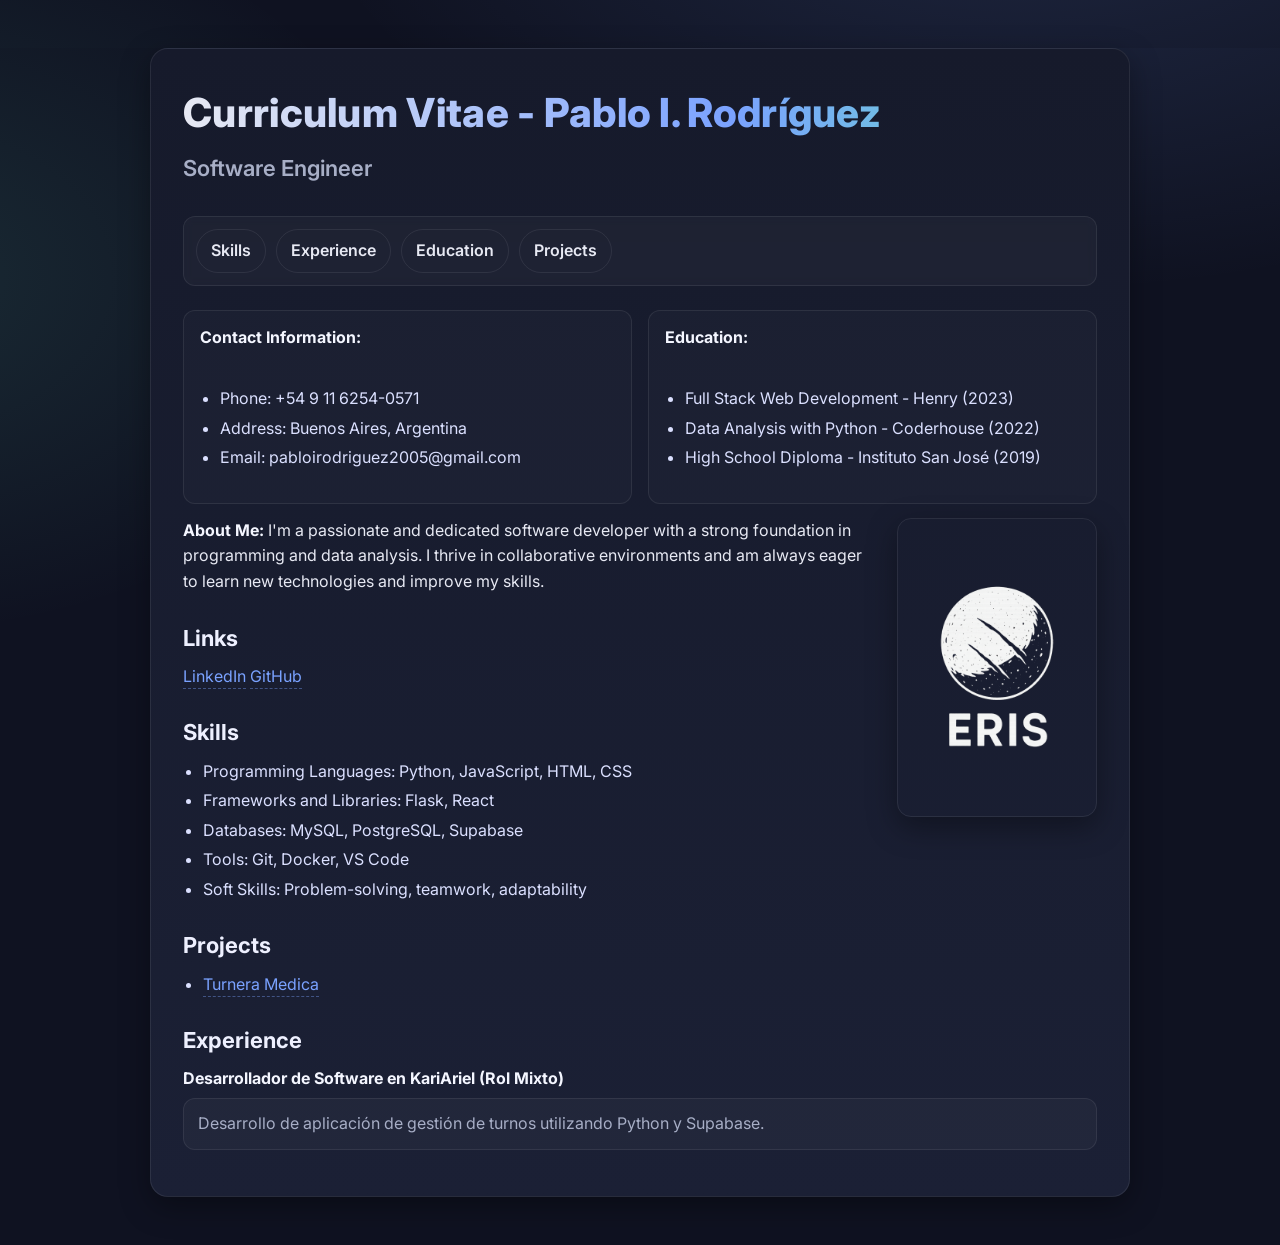
<file: index.html>
<!DOCTYPE html>
<html>
    <head>
        <meta charset = "utf-8">
        <meta name="viewport" content="width=device-width, initial-scale=1">
        <link rel="stylesheet" href="style.css">
        <title>
            Curriculum Vitae - Pablo I. Rodríguez
        </title>
    </head>
    <body>
        <div class = "container-fluid">
            <div class = "row">
                <div class = "col">
                    <h1 class = "header">Curriculum Vitae - Pablo I. Rodríguez</h1>
                </div>
            </div>
            <div class = "row">
                <div class = "col">
                    <h2 class="subheader">Software Engineer</h2>
                </div>
            </div>
            <div class="row">
                <div class="col">
                    <div class="navegacion">
                        <a class="links" href="#Skills">Skills</a> 
                        <a class="links" href="#Experience">Experience</a> 
                        <a class="links" href="#Education">Education</a> 
                        <a class="links" href="#Projects">Projects</a>
                    </div>
                </div>
            </div>
            <div class="row">
                <div class="col-6">
                    <strong>Contact Information:</strong><br>
                    <ul>
                        <li>Phone:   +54 9 11 6254-0571</li>
                        <li>Address: Buenos Aires, Argentina</li>
                        <li>Email:   pabloirodriguez2005@gmail.com</li>
                    </ul>
                </div>
                <div class="col-6">
                    <strong>Education:</strong><br>
                    <ul>
                        <li>Full Stack Web Development - Henry (2023)</li>
                        <li>Data Analysis with Python - Coderhouse (2022)</li>
                        <li>High School Diploma - Instituto San José (2019)</li>
                    </ul>
            </div>
        </div>
        
        
        <div>
            <img src="FotoCV.png" alt="Foto de Pablo I. Rodríguez" class="foto" style="width:200px; height:auto;">
            <p>
                <strong>About Me:</strong> I'm a passionate and dedicated software developer with a strong foundation in programming and data analysis. I thrive in collaborative environments and am always eager to learn new technologies and improve my skills.
            </p>
        </div>
            <h2>
                Links
            </h2>
                <a class="links" href = "https://www.linkedin.com/in/pablo-iv%C3%A1n-rodr%C3%ADguez-97356521a/" target="_blank">LinkedIn</a>
                <a class="links" href = "https://github.com/PRodri57" target="_blank">GitHub</a>
            <h2 id="Skills">
                Skills
            </h2>
                <ul>
                    <li>Programming Languages: Python, JavaScript, HTML, CSS</li>
                    <li>Frameworks and Libraries: Flask, React</li>
                    <li>Databases: MySQL, PostgreSQL, Supabase</li>
                    <li>Tools: Git, Docker, VS Code</li>
                    <li>Soft Skills: Problem-solving, teamwork, adaptability</li>
                </ul>
            <h2 id = "Projects">
                Projects
            </h2>
                <ul>
                    <li><a class="links" href = "https://github.com/PRodri57/TP-Turnera-Medica" target="_blank">Turnera Medica</a></li>
                </ul>
            <h2 id = "Experience">
                Experience
            </h2>
                <dt>
                    <strong>Desarrollador de Software en KariAriel (Rol Mixto)</strong>
                        <dd>Desarrollo de aplicación de gestión de turnos utilizando Python y Supabase.</dd>
                </dt>
    </body>
</html>
</file>
<file: style.css>
/* ====== Tipografía & variables ====== */
@import url('https://fonts.googleapis.com/css2?family=Inter:wght@300;400;600;800&display=swap');

:root{
  --bg: #0f1221;
  --card: #161a2b;
  --card-2:#1b2035;
  --text:#e7e9f3;
  --muted:#a7aec6;
  --primary:#7aa2ff;
  --accent:#66e0c2;
  --border: rgba(255,255,255,0.08);
  --shadow: 0 10px 30px rgba(0,0,0,.35);
}

*{ box-sizing: border-box; }

html,body{
  margin:0;
  padding:0;
  background:
    radial-gradient(1200px 600px at 80% -10%, rgba(122,162,255,.15), transparent 60%),
    radial-gradient(900px 600px at -10% 20%, rgba(102,224,194,.12), transparent 60%),
    var(--bg);
  color:var(--text);
  font-family: Inter, system-ui, -apple-system, "Segoe UI", Roboto, "Helvetica Neue", Arial, "Noto Sans", "Apple Color Emoji","Segoe UI Emoji", "Segoe UI Symbol";
  line-height:1.6;
}

/* ====== Contenedor principal ====== */
.container-fluid{
  max-width: 980px;
  margin: 48px auto;
  padding: 32px;
  background: linear-gradient(180deg, var(--card), var(--card-2));
  border:1px solid var(--border);
  border-radius: 18px;
  box-shadow: var(--shadow);
}

/* Sistema de filas/columnas (simple) */
.row{ display:flex; flex-wrap:wrap; gap:16px; }
.col{ flex:1 1 100%; }
.col-6{ flex:1 1 calc(50% - 8px); min-width:280px; }

/* ====== Encabezados ====== */
.header{
  margin:0 0 6px 0;
  font-size: clamp(28px, 4.2vw, 40px);
  font-weight: 800;
  letter-spacing:.3px;
  background: linear-gradient(90deg, var(--text) 0%, var(--primary) 60%, var(--accent) 100%);
  -webkit-background-clip:text;
  background-clip:text;
  color:transparent;
}
.subheader{
  margin:0 0 20px 0;
  font-weight:600;
  color: var(--muted);
}

/* ====== Navbar interna ====== */
.navegacion{
  position: sticky; top: 10px;
  display:flex; flex-wrap:wrap; gap:10px;
  padding: 12px;
  margin: 10px 0 24px 0;
  background: rgba(255,255,255,0.03);
  border:1px solid var(--border);
  border-radius: 12px;
  backdrop-filter: blur(4px);
}
.navegacion .links{
  display:inline-block;
  padding:8px 14px;
  border-radius:999px;
  border:1px solid var(--border);
  text-decoration:none;
  color:var(--text);
  font-weight:600;
  transition: transform .15s ease, background .2s ease, border-color .2s ease;
}
.navegacion .links:hover{
  transform: translateY(-1px);
  background: rgba(122,162,255,.12);
  border-color: rgba(122,162,255,.4);
}

/* ====== Enlaces globales ====== */
a.links{
  color: var(--primary);
  text-decoration: none;
  border-bottom: 1px dashed rgba(122,162,255,.4);
  padding-bottom:2px;
}
a.links:hover{ border-bottom-style: solid; }

/* ====== Listas y texto ====== */
ul{ margin:10px 0 18px 0; padding-left:20px; }
li{ margin:4px 0; color: #dbe0ff; }
strong{ color:#f4f6ff; }

p{
  margin: 14px 0 20px 0;
  color: var(--text);
}

/* ====== Foto ====== */
.foto{
  float:right;
  margin: 0 0 12px 18px;
  border-radius: 14px;
  border:1px solid var(--border);
  box-shadow: var(--shadow);
  object-fit: cover;
}

/* ====== Secciones (h2) ====== */
h2{
  margin: 26px 0 8px 0;
  font-size: clamp(18px, 2.6vw, 22px);
  font-weight: 700;
  color: #eef0ff;
}
h2 + ul, h2 + p{ margin-top:8px; }

/* ====== Definiciones (Experience) ====== */
dt{ margin-top:8px; }
dd{
  margin: 6px 0 14px 0;
  padding: 12px 14px;
  background: rgba(255,255,255,0.03);
  border:1px solid var(--border);
  border-radius: 12px;
  color: var(--muted);
}

/* ====== Tarjetas suaves para bloques de info ====== */
.col-6 > ul,
.col-6 > strong{
  display:block;
}
.col-6{
  background: rgba(255,255,255,0.02);
  border:1px solid var(--border);
  border-radius:12px;
  padding:14px 16px;
}

/* ====== Accesibilidad & pequeños detalles ====== */
:focus-visible{
  outline: 2px solid var(--accent);
  outline-offset: 3px;
}

/* ====== Responsive ====== */
@media (max-width: 640px){
  .foto{ float:none; display:block; margin: 0 auto 16px auto; }
  .container-fluid{ padding: 22px; margin: 28px auto; }
}
</file>
